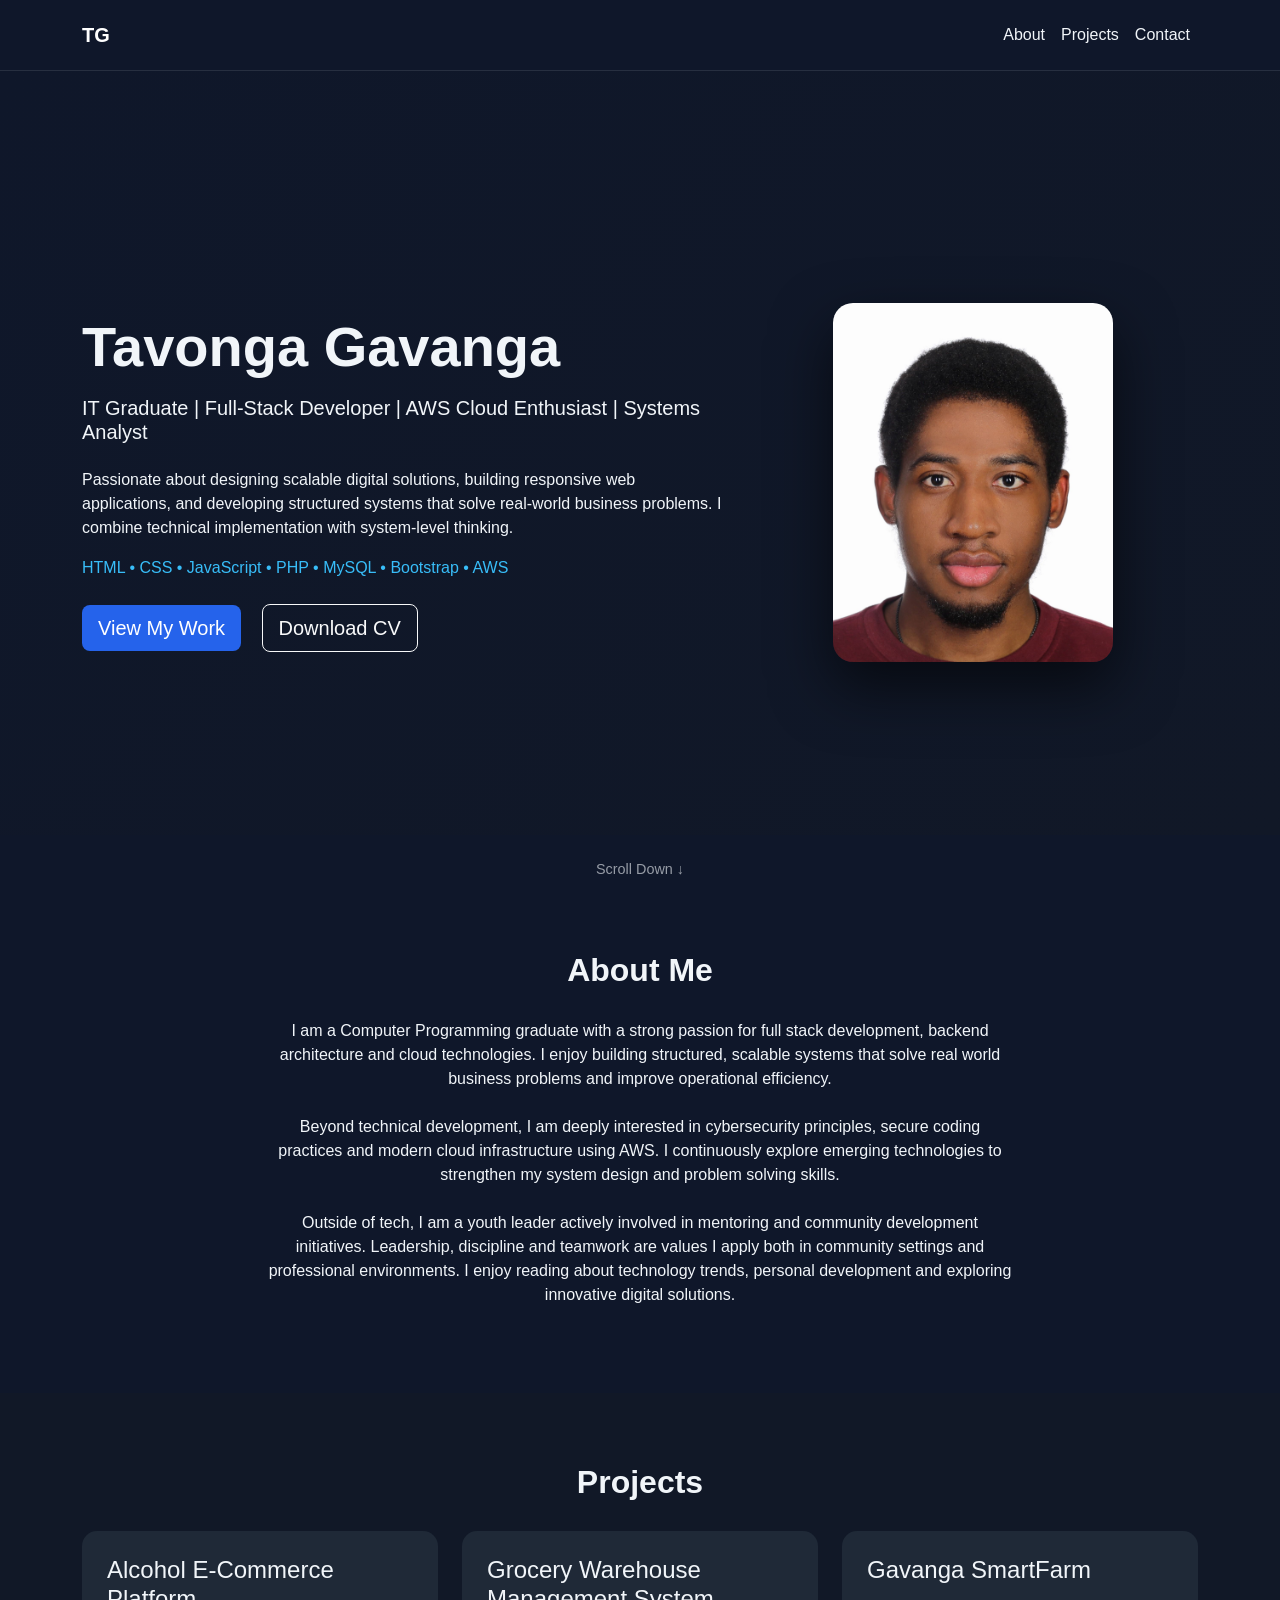
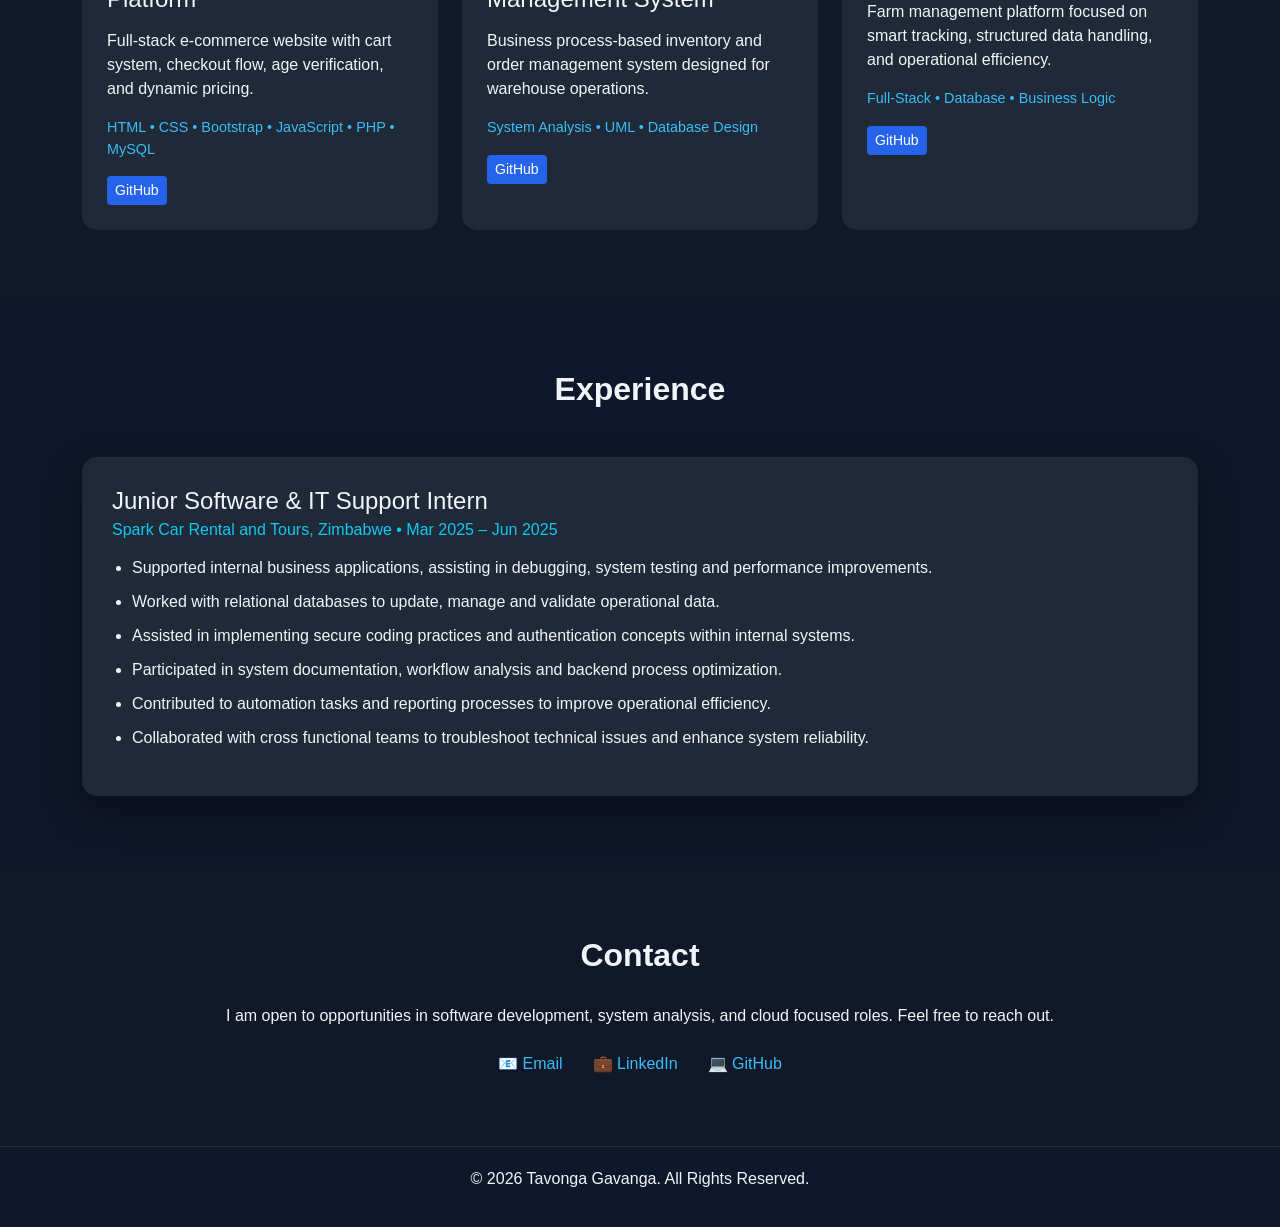
<file: index.html>
<!DOCTYPE html>
<html lang="en">
<head>
    <meta charset="UTF-8">
    <title>Tavonga Gavanga | IT Portfolio</title>
    <meta name="viewport" content="width=device-width, initial-scale=1.0">

    <!-- Bootstrap CSS -->
    <link href="https://cdn.jsdelivr.net/npm/bootstrap@5.3.2/dist/css/bootstrap.min.css" rel="stylesheet">
    <link href="https://unpkg.com/aos@2.3.4/dist/aos.css" rel="stylesheet">
    <!-- Custom CSS -->
    <link rel="stylesheet" href="style.css">
</head>

<body>

<!-- ================= NAVBAR ================= -->
<nav class="navbar navbar-expand-lg navbar-dark fixed-top">
    <div class="container">
        <a class="navbar-brand fw-bold" href="#">TG</a>

        <button class="navbar-toggler" type="button" data-bs-toggle="collapse" data-bs-target="#navbarNav">
            <span class="navbar-toggler-icon"></span>
        </button>

        <div class="collapse navbar-collapse justify-content-end" id="navbarNav">
            <ul class="navbar-nav">
                <li class="nav-item">
                    <a class="nav-link" href="#about">About</a>
                </li>
                <li class="nav-item">
                    <a class="nav-link" href="#projects">Projects</a>
                </li>
                <li class="nav-item">
                    <a class="nav-link" href="#contact">Contact</a>
                </li>
            </ul>
        </div>
    </div>
</nav>

<!-- ================= HERO ================= -->
<section class="hero d-flex align-items-center">
    <div class="container">
        <div class="row align-items-center">

            <!-- Left Content -->
            <div class="col-md-7 text-md-start text-center">
                <h1 class="display-4 fw-bold">Tavonga Gavanga</h1>

                <h2 class="lead mt-3">
                    IT Graduate | Full-Stack Developer | 
                    AWS Cloud Enthusiast | Systems Analyst
                </h2>

                <p class="mt-4">
                    Passionate about designing scalable digital solutions, 
                    building responsive web applications, and developing 
                    structured systems that solve real-world business problems.
                    I combine technical implementation with system-level thinking.
                </p>

                <p class="tech-stack mt-3">
                    HTML • CSS • JavaScript • PHP • MySQL • Bootstrap • AWS
                </p>

                <div class="mt-4">
                    <a href="#projects" class="btn btn-primary btn-lg me-3">
                        View My Work
                    </a>
                    <a href="assets/TGavanga.pdf" 
                    class="btn btn-outline-light btn-lg" 
                      download>
                      Download CV
                    </a>
                </div>
            </div>

            <!-- Right Image -->
            <div class="col-md-5 text-center mt-5 mt-md-0">
                <div class="image-wrapper">
                    <img src="images/tavo.jpeg" alt="Tavonga Gavanga"
                         class="img-fluid profile-img">
                </div>
            </div>

        </div>
    </div>
</section>
<div class="scroll-indicator text-center mt-4">
    <span>Scroll Down ↓</span>
</div>

<!-- ================= ABOUT SECTION ================= -->
<section id="about" class="section-padding" data-aos="fade-up">
    <div class="container text-center">
        <h2 class="section-title">About Me</h2>
        <p class="mt-4 col-md-8 mx-auto">
            I am a Computer Programming graduate with a strong passion for full stack development,
            backend architecture and cloud technologies. I enjoy building structured, scalable
            systems that solve real world business problems and improve operational efficiency.
            <br><br>
            Beyond technical development, I am deeply interested in cybersecurity principles,
            secure coding practices and modern cloud infrastructure using AWS. I continuously
            explore emerging technologies to strengthen my system design and problem solving skills.
            <br><br>
            Outside of tech, I am a youth leader actively involved in mentoring and community
            development initiatives. Leadership, discipline and teamwork are values I apply both
            in community settings and professional environments. I enjoy reading about technology
            trends, personal development and exploring innovative digital solutions.
        </p>
    </div>
</section>
<!-- ================= PROJECTS SECTION ================= -->
<section id="projects" class="section-padding bg-dark-alt" data-aos="fade-up">
    <div class="container">
        <h2 class="section-title text-center ">Projects</h2>

        <div class="row g-4">

            <!-- Project 1 -->
            <div class="col-md-4" data-aos="zoom-in" data-aos-delay="100">
                <div class="project-card">
                    <h4>Alcohol E-Commerce Platform</h4>
                    <p>
                        Full-stack e-commerce website with cart system, 
                        checkout flow, age verification, and dynamic pricing.
                    </p>
                    <p class="project-tech">
                        HTML • CSS • Bootstrap • JavaScript • PHP • MySQL
                    </p>
                    <div class="mt-3">
                        <a href="https://github.com/TavongaGavanga/T_Website" 
                        target="_blank" 
                        class="btn btn-sm btn-primary">
                        GitHub
                     </a>
                        
                    </div>
                </div>
            </div>

            <!-- Project 2 -->
            <div class="col-md-4" data-aos="zoom-in" data-aos-delay="200">
                <div class="project-card">
                    <h4>Grocery Warehouse Management System</h4>
                    <p>
                        Business process-based inventory and order management 
                        system designed for warehouse operations.
                    </p>
                    <p class="project-tech">
                        System Analysis • UML • Database Design
                    </p>
                    <div class="mt-3">
                        <a href="https://github.com/TavongaGavanga/Finance_Management_system" 
                        target="_blank" 
                       class="btn btn-sm btn-primary">
                         GitHub
                         </a>
                    </div>
                </div>
            </div>

            <!-- Project 3 -->
            <div class="col-md-4" data-aos="zoom-in" data-aos-delay="300">
                <div class="project-card">
                    <h4>Gavanga SmartFarm</h4>
                    <p>
                        Farm management platform focused on smart tracking, 
                        structured data handling, and operational efficiency.
                    </p>
                    <p class="project-tech">
                        Full-Stack • Database • Business Logic
                    </p>
                    <div class="mt-3">
                        <a href="https://github.com/TavongaGavanga/Gavanga_SmartFarm" 
                        target="_blank" 
                       class="btn btn-sm btn-primary">
                         GitHub
                         </a>
                    </div>
                </div>
            </div>

        </div>
    </div>
</section>
<!-- ================= EXPERIENCE SECTION ================= -->
<section id="experience" class="section-padding" data-aos="fade-up">
    <div class="container">
        <h2 class="section-title text-center">Experience</h2>

        <div class="experience-card mt-5">
            <h4>Junior Software & IT Support Intern</h4>
            <h6 class="text-info">
                Spark Car Rental and Tours, Zimbabwe • Mar 2025 – Jun 2025
            </h6>

            <ul class="mt-3">
                <li>Supported internal business applications, assisting in debugging, system testing and performance improvements.</li>
                <li>Worked with relational databases to update, manage and validate operational data.</li>
                <li>Assisted in implementing secure coding practices and authentication concepts within internal systems.</li>
                <li>Participated in system documentation, workflow analysis and backend process optimization.</li>
                <li>Contributed to automation tasks and reporting processes to improve operational efficiency.</li>
                <li>Collaborated with cross functional teams to troubleshoot technical issues and enhance system reliability.</li>
            </ul>
        </div>
    </div>
</section>
<!-- ================= CONTACT SECTION ================= -->
<section id="contact" class="section-padding bg-dark-alt" data-aos="fade-up">
    <div class="container text-center">
        <h2 class="section-title">Contact</h2>

        <p class="mt-4">
            I am open to opportunities in software development, 
            system analysis, and cloud focused roles. 
            Feel free to reach out.
        </p>

        <div class="contact-links mt-4">
            <a href="mailto:gavangatn@gmail.com" class="contact-item">
                📧 Email
            </a>

            <a href="https://www.linkedin.com/in/tavonga-gavanga-96829b307" target="_blank" class="contact-item">
                💼 LinkedIn
            </a>

            <a href="https://github.com/TavongaGavanga" target="_blank" class="contact-item">
                💻 GitHub
            </a>
        </div>
    </div>
</section>

<!-- ================= FOOTER ================= -->
<footer class="footer text-center">
    <p>© 2026 Tavonga Gavanga. All Rights Reserved.</p>
</footer>

<!-- Bootstrap JS -->
<script src="https://cdn.jsdelivr.net/npm/bootstrap@5.3.2/dist/js/bootstrap.bundle.min.js"></script>

<script src="https://unpkg.com/aos@2.3.4/dist/aos.js"></script>
<script>
    AOS.init({
        duration: 1000,
        once: true
    });
</script>

</body>
</html>
</file>
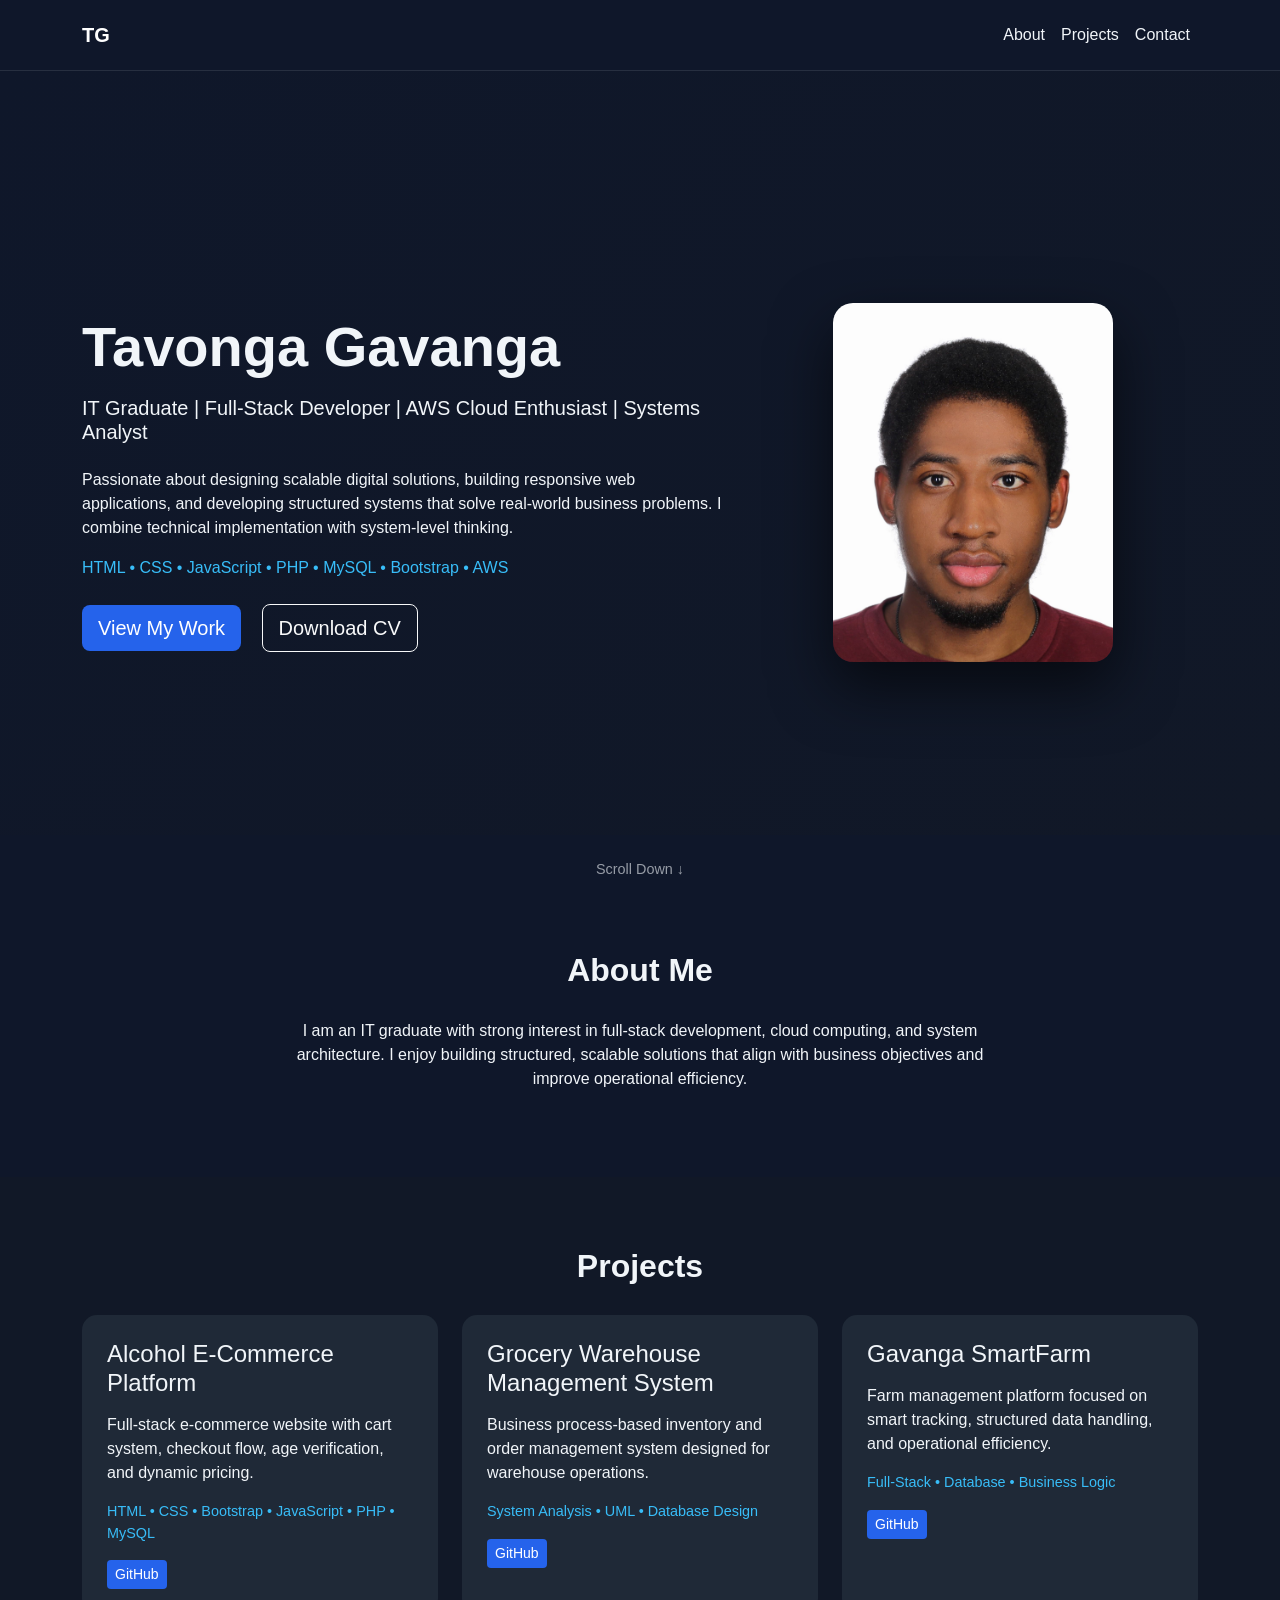
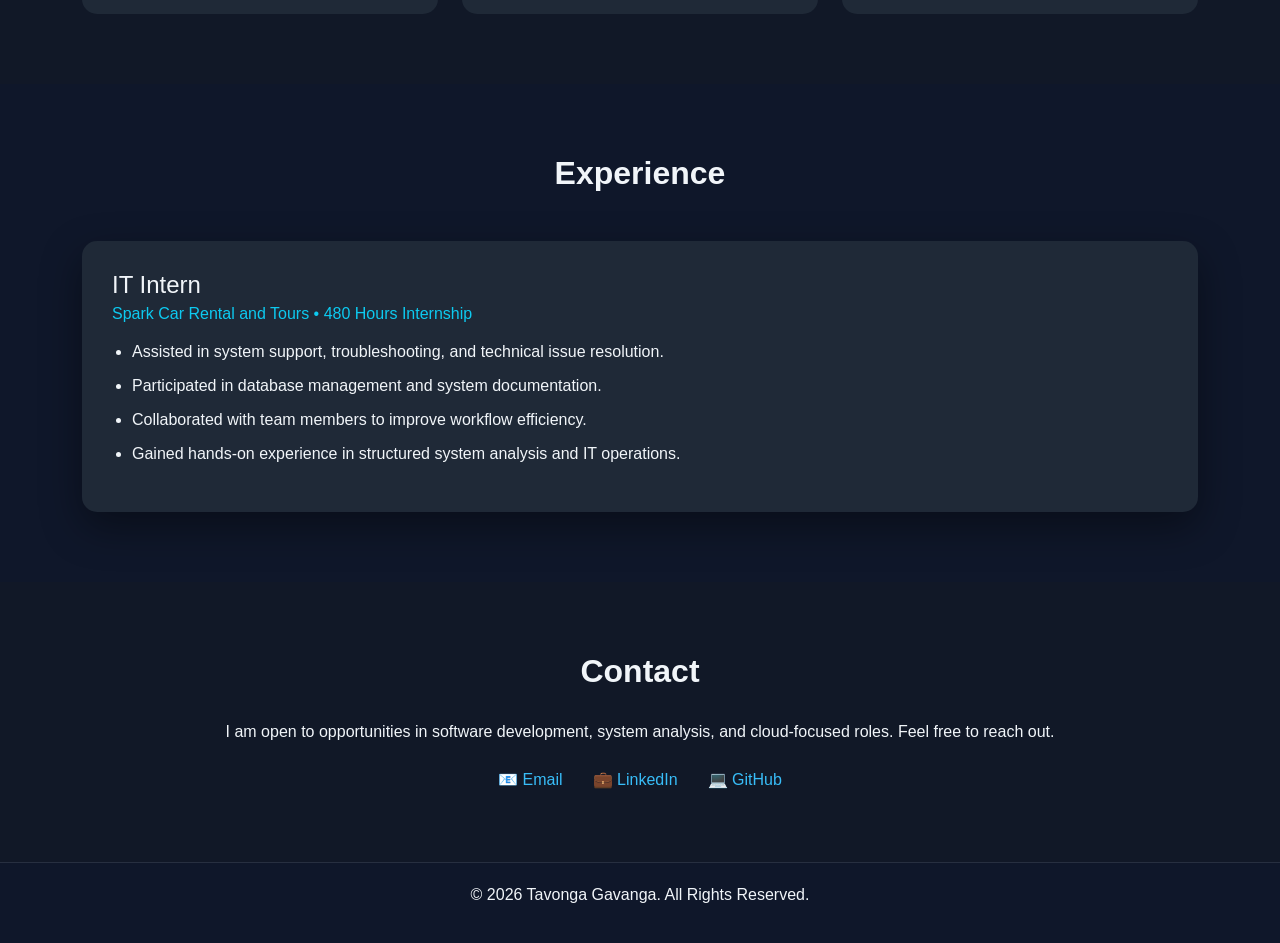
<file: Portfolio/index.html>
<!DOCTYPE html>
<html lang="en">
<head>
    <meta charset="UTF-8">
    <title>Tavonga Gavanga | IT Portfolio</title>
    <meta name="viewport" content="width=device-width, initial-scale=1.0">

    <!-- Bootstrap CSS -->
    <link href="https://cdn.jsdelivr.net/npm/bootstrap@5.3.2/dist/css/bootstrap.min.css" rel="stylesheet">
    <link href="https://unpkg.com/aos@2.3.4/dist/aos.css" rel="stylesheet">
    <!-- Custom CSS -->
    <link rel="stylesheet" href="style.css">
</head>

<body>

<!-- ================= NAVBAR ================= -->
<nav class="navbar navbar-expand-lg navbar-dark fixed-top">
    <div class="container">
        <a class="navbar-brand fw-bold" href="#">TG</a>

        <button class="navbar-toggler" type="button" data-bs-toggle="collapse" data-bs-target="#navbarNav">
            <span class="navbar-toggler-icon"></span>
        </button>

        <div class="collapse navbar-collapse justify-content-end" id="navbarNav">
            <ul class="navbar-nav">
                <li class="nav-item">
                    <a class="nav-link" href="#about">About</a>
                </li>
                <li class="nav-item">
                    <a class="nav-link" href="#projects">Projects</a>
                </li>
                <li class="nav-item">
                    <a class="nav-link" href="#contact">Contact</a>
                </li>
            </ul>
        </div>
    </div>
</nav>

<!-- ================= HERO ================= -->
<section class="hero d-flex align-items-center">
    <div class="container">
        <div class="row align-items-center">

            <!-- Left Content -->
            <div class="col-md-7 text-md-start text-center">
                <h1 class="display-4 fw-bold">Tavonga Gavanga</h1>

                <h2 class="lead mt-3">
                    IT Graduate | Full-Stack Developer | 
                    AWS Cloud Enthusiast | Systems Analyst
                </h2>

                <p class="mt-4">
                    Passionate about designing scalable digital solutions, 
                    building responsive web applications, and developing 
                    structured systems that solve real-world business problems.
                    I combine technical implementation with system-level thinking.
                </p>

                <p class="tech-stack mt-3">
                    HTML • CSS • JavaScript • PHP • MySQL • Bootstrap • AWS
                </p>

                <div class="mt-4">
                    <a href="#projects" class="btn btn-primary btn-lg me-3">
                        View My Work
                    </a>
                    <a href="assets/TGavanga.pdf" 
                    class="btn btn-outline-light btn-lg" 
                      download>
                      Download CV
                    </a>
                </div>
            </div>

            <!-- Right Image -->
            <div class="col-md-5 text-center mt-5 mt-md-0">
                <div class="image-wrapper">
                    <img src="images/tavo.jpeg" alt="Tavonga Gavanga"
                         class="img-fluid profile-img">
                </div>
            </div>

        </div>
    </div>
</section>
<div class="scroll-indicator text-center mt-4">
    <span>Scroll Down ↓</span>
</div>

<!-- ================= ABOUT SECTION ================= -->
<section id="about" class="section-padding" data-aos="fade-up">
    <div class="container text-center">
        <h2 class="section-title">About Me</h2>
        <p class="mt-4 col-md-8 mx-auto">
            I am an IT graduate with strong interest in full-stack development, 
            cloud computing, and system architecture. I enjoy building structured, 
            scalable solutions that align with business objectives and improve operational efficiency.
        </p>
    </div>
</section>
<!-- ================= PROJECTS SECTION ================= -->
<section id="projects" class="section-padding bg-dark-alt" data-aos="fade-up">
    <div class="container">
        <h2 class="section-title text-center ">Projects</h2>

        <div class="row g-4">

            <!-- Project 1 -->
            <div class="col-md-4" data-aos="zoom-in" data-aos-delay="100">
                <div class="project-card">
                    <h4>Alcohol E-Commerce Platform</h4>
                    <p>
                        Full-stack e-commerce website with cart system, 
                        checkout flow, age verification, and dynamic pricing.
                    </p>
                    <p class="project-tech">
                        HTML • CSS • Bootstrap • JavaScript • PHP • MySQL
                    </p>
                    <div class="mt-3">
                        <a href="https://github.com/TavongaGavanga/T_Website" 
                        target="_blank" 
                        class="btn btn-sm btn-primary">
                        GitHub
                     </a>
                        
                    </div>
                </div>
            </div>

            <!-- Project 2 -->
            <div class="col-md-4" data-aos="zoom-in" data-aos-delay="200">
                <div class="project-card">
                    <h4>Grocery Warehouse Management System</h4>
                    <p>
                        Business process-based inventory and order management 
                        system designed for warehouse operations.
                    </p>
                    <p class="project-tech">
                        System Analysis • UML • Database Design
                    </p>
                    <div class="mt-3">
                        <a href="https://github.com/TavongaGavanga/Finance_Management_system" 
                        target="_blank" 
                       class="btn btn-sm btn-primary">
                         GitHub
                         </a>
                    </div>
                </div>
            </div>

            <!-- Project 3 -->
            <div class="col-md-4" data-aos="zoom-in" data-aos-delay="300">
                <div class="project-card">
                    <h4>Gavanga SmartFarm</h4>
                    <p>
                        Farm management platform focused on smart tracking, 
                        structured data handling, and operational efficiency.
                    </p>
                    <p class="project-tech">
                        Full-Stack • Database • Business Logic
                    </p>
                    <div class="mt-3">
                        <a href="https://github.com/TavongaGavanga/Gavanga_SmartFarm" 
                        target="_blank" 
                       class="btn btn-sm btn-primary">
                         GitHub
                         </a>
                    </div>
                </div>
            </div>

        </div>
    </div>
</section>
<!-- ================= EXPERIENCE SECTION ================= -->
<section id="experience" class="section-padding" data-aos="fade-up">
    <div class="container">
        <h2 class="section-title text-center">Experience</h2>

        <div class="experience-card mt-5">
            <h4>IT Intern</h4>
            <h6 class="text-info">Spark Car Rental and Tours • 480 Hours Internship</h6>

            <ul class="mt-3">
                <li>Assisted in system support, troubleshooting, and technical issue resolution.</li>
                <li>Participated in database management and system documentation.</li>
                <li>Collaborated with team members to improve workflow efficiency.</li>
                <li>Gained hands-on experience in structured system analysis and IT operations.</li>
            </ul>
        </div>
    </div>
</section>
<!-- ================= CONTACT SECTION ================= -->
<section id="contact" class="section-padding bg-dark-alt" data-aos="fade-up">
    <div class="container text-center">
        <h2 class="section-title">Contact</h2>

        <p class="mt-4">
            I am open to opportunities in software development, 
            system analysis, and cloud-focused roles. 
            Feel free to reach out.
        </p>

        <div class="contact-links mt-4">
            <a href="mailto:gavangatn@gmail.com" class="contact-item">
                📧 Email
            </a>

            <a href="https://www.linkedin.com/in/tavonga-gavanga-96829b307" target="_blank" class="contact-item">
                💼 LinkedIn
            </a>

            <a href="https://github.com/TavongaGavanga" target="_blank" class="contact-item">
                💻 GitHub
            </a>
        </div>
    </div>
</section>

<!-- ================= FOOTER ================= -->
<footer class="footer text-center">
    <p>© 2026 Tavonga Gavanga. All Rights Reserved.</p>
</footer>

<!-- Bootstrap JS -->
<script src="https://cdn.jsdelivr.net/npm/bootstrap@5.3.2/dist/js/bootstrap.bundle.min.js"></script>

<script src="https://unpkg.com/aos@2.3.4/dist/aos.js"></script>
<script>
    AOS.init({
        duration: 1000,
        once: true
    });
</script>

</body>
</html>
</file>
<file: style.css>
/* ===== GLOBAL ===== */

body {
    background-color: #0f172a;
    color: #f1f5f9;
    font-family: 'Segoe UI', Tahoma, Geneva, Verdana, sans-serif;
    overflow-x: hidden;
    scroll-behavior: smooth;
    padding-top: 70px;
}

/* ===== NAVBAR ===== */

.navbar {
    padding: 15px 0;
    background-color: #0f172a;
    border-bottom: 1px solid rgba(255, 255, 255, 0.1);
    z-index: 999;
}

.navbar .nav-link {
    color: #f1f5f9;
}

.navbar .nav-link:hover {
    color: #38bdf8;
}

/* ===== HERO ===== */

.hero {
    min-height: 85vh;
    padding-top: 120px;
    padding-bottom: 60px;
    background: linear-gradient(135deg, #0f172a 0%, #111827 100%);
}

.tech-stack {
    color: #38bdf8;
    font-weight: 500;
}

/* ===== BUTTONS ===== */

.btn-primary {
    background-color: #2563eb;
    border: none;
}

.btn-primary:hover {
    background-color: #1d4ed8;
}

.btn-outline-light:hover {
    background-color: #f1f5f9;
    color: #0f172a;
}

/* ===== PROFILE IMAGE ===== */

.image-wrapper {
    display: inline-block;
}

.profile-img {
    width: 280px;
    border-radius: 20px;
    box-shadow: 0 25px 60px rgba(0, 0, 0, 0.6);
    transition: transform 0.3s ease;
}

.profile-img:hover {
    transform: scale(1.05);
}
.scroll-indicator {
    opacity: 0.6;
    font-size: 0.9rem;
    animation: bounce 2s infinite;
}

@keyframes bounce {
    0%, 100% { transform: translateY(0); }
    50% { transform: translateY(8px); }
}

/* ===== SECTIONS ===== */

.section-padding {
    padding: 70px 0;
}

.section-title {
    font-size: 2rem;
    font-weight: bold;
    margin-bottom: 30px;
}
/* Alternate dark section */
.bg-dark-alt {
    background-color: #111827;
}

/* Project Card */
.project-card {
    background-color: #1f2937;
    padding: 25px;
    border-radius: 15px;
    transition: all 0.3s ease;
    height: 100%;
}

.project-card:hover {
    transform: translateY(-8px);
    box-shadow: 0 15px 40px rgba(0, 0, 0, 0.6);
}

.project-card h4 {
    margin-bottom: 15px;
}

.project-tech {
    color: #38bdf8;
    font-size: 0.9rem;
}
/* ===== EXPERIENCE SECTION ===== */

.experience-card {
    background-color: #1f2937;
    padding: 30px;
    border-radius: 15px;
    box-shadow: 0 15px 40px rgba(0, 0, 0, 0.4);
}

.experience-card h4 {
    margin-bottom: 5px;
}

.experience-card ul {
    padding-left: 20px;
}

.experience-card li {
    margin-bottom: 10px;
}
/* ===== CONTACT ===== */

.contact-links {
    display: flex;
    justify-content: center;
    gap: 30px;
    flex-wrap: wrap;
}

.contact-item {
    text-decoration: none;
    color: #38bdf8;
    font-weight: 500;
    transition: 0.3s ease;
}

.contact-item:hover {
    color: #ffffff;
}

/* ===== FOOTER ===== */

.footer {
    padding: 20px 0;
    background-color: #0f172a;
    border-top: 1px solid rgba(255, 255, 255, 0.1);
}
</file>
<file: Portfolio/style.css>
/* ===== GLOBAL ===== */

body {
    background-color: #0f172a;
    color: #f1f5f9;
    font-family: 'Segoe UI', Tahoma, Geneva, Verdana, sans-serif;
    overflow-x: hidden;
    scroll-behavior: smooth;
    padding-top: 70px;
}

/* ===== NAVBAR ===== */

.navbar {
    padding: 15px 0;
    background-color: #0f172a;
    border-bottom: 1px solid rgba(255, 255, 255, 0.1);
    z-index: 999;
}

.navbar .nav-link {
    color: #f1f5f9;
}

.navbar .nav-link:hover {
    color: #38bdf8;
}

/* ===== HERO ===== */

.hero {
    min-height: 85vh;
    padding-top: 120px;
    padding-bottom: 60px;
    background: linear-gradient(135deg, #0f172a 0%, #111827 100%);
}

.tech-stack {
    color: #38bdf8;
    font-weight: 500;
}

/* ===== BUTTONS ===== */

.btn-primary {
    background-color: #2563eb;
    border: none;
}

.btn-primary:hover {
    background-color: #1d4ed8;
}

.btn-outline-light:hover {
    background-color: #f1f5f9;
    color: #0f172a;
}

/* ===== PROFILE IMAGE ===== */

.image-wrapper {
    display: inline-block;
}

.profile-img {
    width: 280px;
    border-radius: 20px;
    box-shadow: 0 25px 60px rgba(0, 0, 0, 0.6);
    transition: transform 0.3s ease;
}

.profile-img:hover {
    transform: scale(1.05);
}
.scroll-indicator {
    opacity: 0.6;
    font-size: 0.9rem;
    animation: bounce 2s infinite;
}

@keyframes bounce {
    0%, 100% { transform: translateY(0); }
    50% { transform: translateY(8px); }
}

/* ===== SECTIONS ===== */

.section-padding {
    padding: 70px 0;
}

.section-title {
    font-size: 2rem;
    font-weight: bold;
    margin-bottom: 30px;
}
/* Alternate dark section */
.bg-dark-alt {
    background-color: #111827;
}

/* Project Card */
.project-card {
    background-color: #1f2937;
    padding: 25px;
    border-radius: 15px;
    transition: all 0.3s ease;
    height: 100%;
}

.project-card:hover {
    transform: translateY(-8px);
    box-shadow: 0 15px 40px rgba(0, 0, 0, 0.6);
}

.project-card h4 {
    margin-bottom: 15px;
}

.project-tech {
    color: #38bdf8;
    font-size: 0.9rem;
}
/* ===== EXPERIENCE SECTION ===== */

.experience-card {
    background-color: #1f2937;
    padding: 30px;
    border-radius: 15px;
    box-shadow: 0 15px 40px rgba(0, 0, 0, 0.4);
}

.experience-card h4 {
    margin-bottom: 5px;
}

.experience-card ul {
    padding-left: 20px;
}

.experience-card li {
    margin-bottom: 10px;
}
/* ===== CONTACT ===== */

.contact-links {
    display: flex;
    justify-content: center;
    gap: 30px;
    flex-wrap: wrap;
}

.contact-item {
    text-decoration: none;
    color: #38bdf8;
    font-weight: 500;
    transition: 0.3s ease;
}

.contact-item:hover {
    color: #ffffff;
}

/* ===== FOOTER ===== */

.footer {
    padding: 20px 0;
    background-color: #0f172a;
    border-top: 1px solid rgba(255, 255, 255, 0.1);
}
</file>
